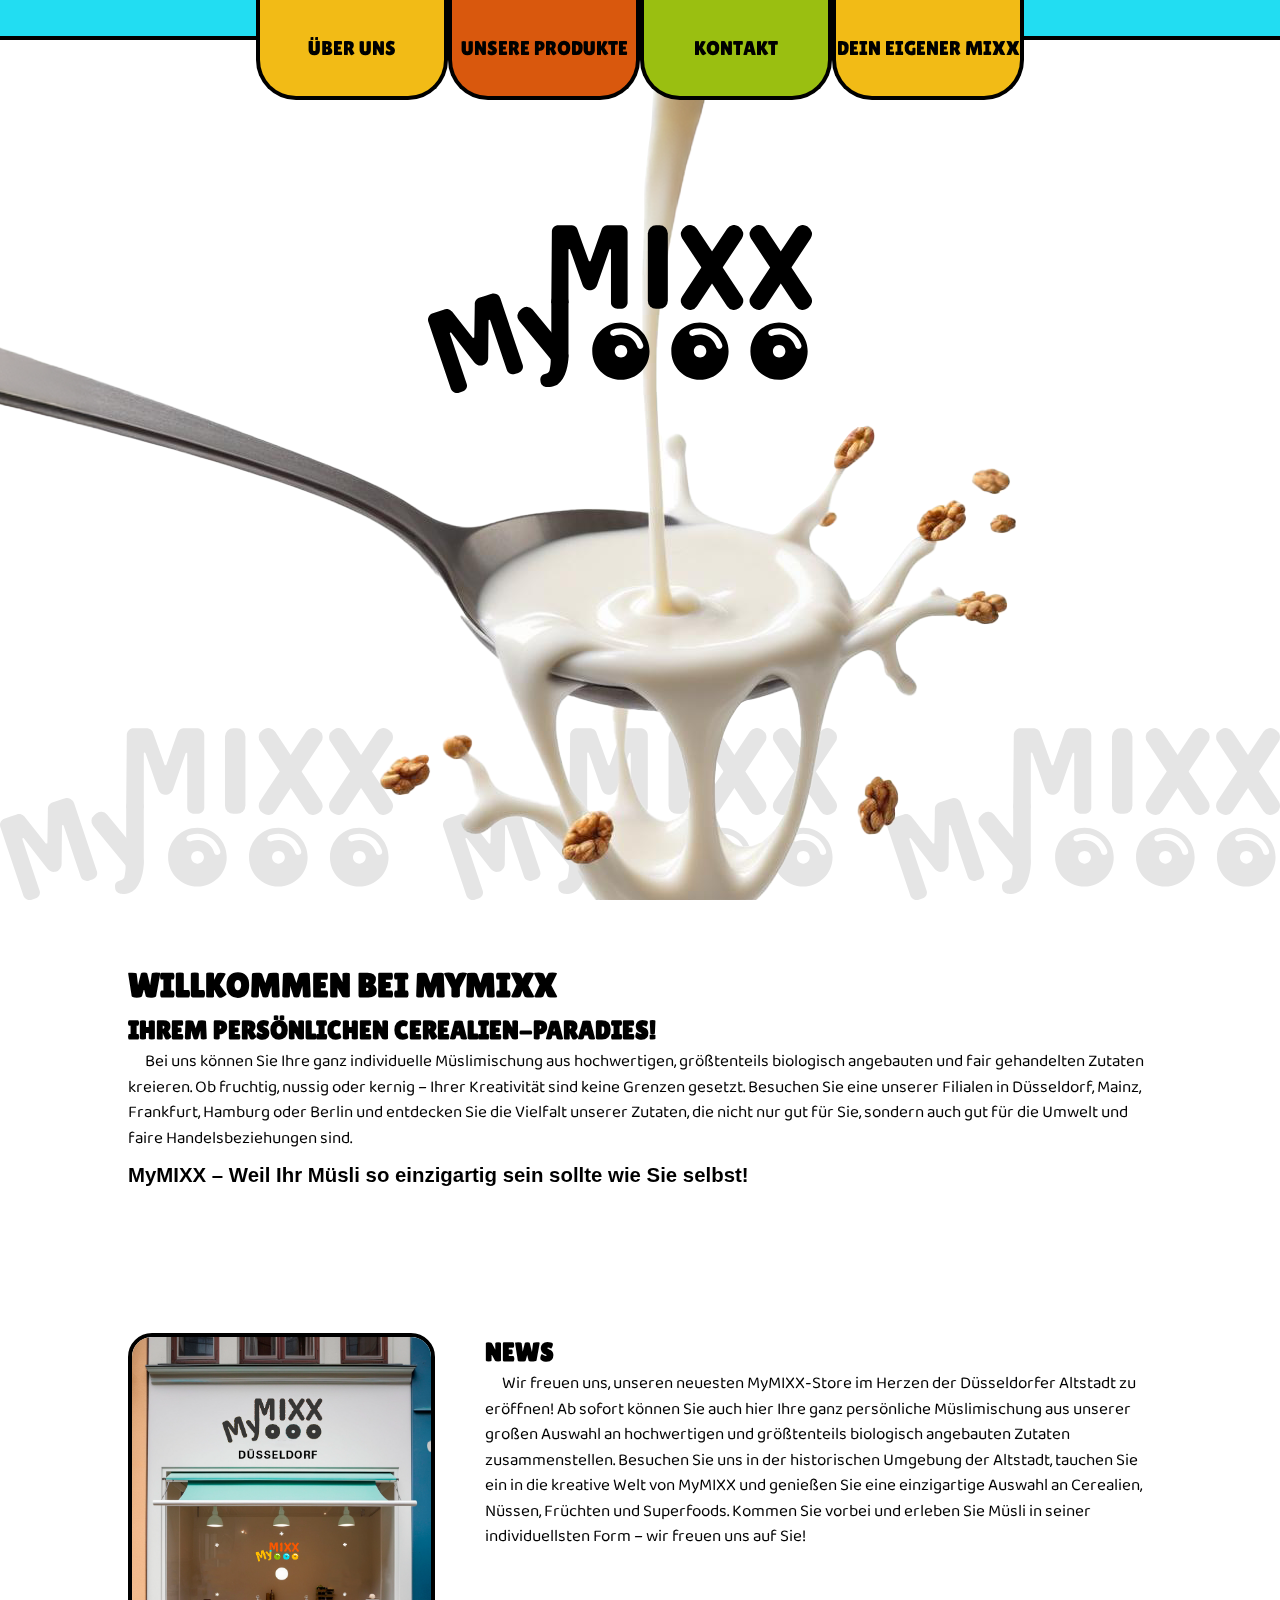
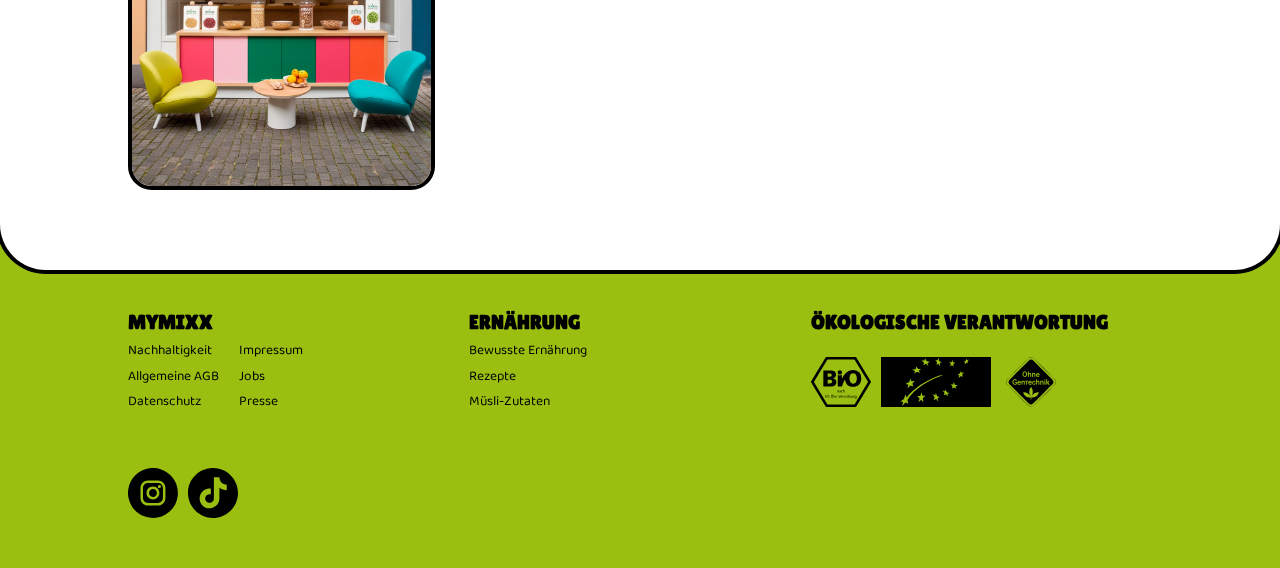
<file: index.html>
<!DOCTYPE html>
<html lang="de">
<head>
    <meta charset="UTF-8">
    <meta name="viewport" content="width=device-width, initial-scale=1.0">
    <title>My Mixx - Startseite</title>
    <link rel="stylesheet" href="css/main-style.css">
    <link rel="stylesheet" href="css/var.css">
    <link rel="stylesheet" href="css/formular.css">
    
    <link rel="shortcut icon" href="./img/logo-mymixx_2024_FI.png" type="image/x-icon">
</head>
<body>
    <nav>
        <ul>
            <li class="uns yellow"><a href="./html/unternehmen.html">Über Uns</a></li>
            <li class="prod orange"><a href="./html/produkte.html">Unsere Produkte</a></li>
            <li class="kon green"><a href="./html/kontakt.html">Kontakt</a></li>
            <li class="konfigurator yellow"><a href="./bestell.html">Dein eigener Mixx</a></li>
        </ul>
    </nav>

    <header>
        <h1>MyMIXX</h1>

        <div id="logo">
            <img src="assets/logo.svg" alt="MyMixx Logo">
        </div>

        <div id="cover">
            <img src="assets/cover.png" alt="cover">
        </div>

        <div class="logo-pattern vh200 only-desktop only-desktop-pattern">
            <img src="assets/logo.svg" alt="logo" class="pattern">
            <img src="assets/logo.svg" alt="logo" class="pattern">
            <img src="assets/logo.svg" alt="logo" class="pattern">
        </div>

    </header>

    
<!--     <div class="konfigbtn">
        <a href="./bestell.html">
            <figure>
                <img src="./img/konfigbtn.svg" alt="Button zum Müslikonfigurator">
            </figure>
        </a>
    </div> -->

    <div id="contentwrap">
        <main>
            <h1>Willkommen bei MyMIXX</h1>
            <h2>Ihrem persönlichen Cerealien-Paradies!</h2>
            <p>Bei uns können Sie Ihre ganz individuelle Müslimischung aus hochwertigen, größtenteils biologisch angebauten und fair gehandelten Zutaten kreieren. Ob fruchtig, nussig oder kernig – Ihrer Kreativität sind keine Grenzen gesetzt. Besuchen Sie eine unserer Filialen in Düsseldorf, Mainz, Frankfurt, Hamburg oder Berlin und entdecken Sie die Vielfalt unserer Zutaten, die nicht nur gut für Sie, sondern auch gut für die Umwelt und faire Handelsbeziehungen sind.</p>
            <p class="claim">MyMIXX – Weil Ihr Müsli so einzigartig sein sollte wie Sie selbst!</p>
        </main>
        
        <aside>
            <figure>
                <img src="./img/store_duesseldorf_1.png" alt="Unser neuer Store in Düsseldorfs Altstadt">
            </figure>
            <h2>News</h2>
            <p>Wir freuen uns, unseren neuesten MyMIXX-Store im Herzen der Düsseldorfer Altstadt zu eröffnen! Ab sofort können Sie auch hier Ihre ganz persönliche Müslimischung aus unserer großen Auswahl an hochwertigen und größtenteils biologisch angebauten Zutaten zusammenstellen. Besuchen Sie uns in der historischen Umgebung der Altstadt, tauchen Sie ein in die kreative Welt von MyMIXX und genießen Sie eine einzigartige Auswahl an Cerealien, Nüssen, Früchten und Superfoods. Kommen Sie vorbei und erleben Sie Müsli in seiner individuellsten Form – wir freuen uns auf Sie!</p>
        </aside>
    </div>

    <footer>
        <div class="footer-border-radius"></div>
        <div id="footwrap">
            <section id="mymixx">
                <h3>MyMIXX</h3>
                <div class="ul-row">
                    <ul>
                        <li><a href="">Nachhaltigkeit</a></li>
                        <li><a href="">Allgemeine AGB</a></li>
                        <li><a href="">Datenschutz</a></li>
                    </ul>
    
                    <ul>
                        <li><a href="">Impressum</a></li>
                        <li><a href="">Jobs</a></li>
                        <li><a href="">Presse</a></li>
                    </ul>
                </div>
            </section>

            <section id="ernaehrung">
                <h3>Ernährung</h3>
                <ul>
                    <li><a href="">Bewusste Ernährung</a></li>
                    <li><a href="">Rezepte</a></li>
                    <li><a href="">Müsli-Zutaten</a></li>
                  </ul>
            </section>

            <section id="siegel">
                <h3>Ökologische Verantwortung</h3>
                <ul>
                    <li><a href=""><img src="./img/okolog-siegel-deutsches-bio-siegel.svg" alt="Biosiegel 1"></a></li>
                    <li><a href=""><img src="./img/okolog-smb_biosiegel-euroblatt.svg" alt="Biosiegel 2"></a></li>
                    <li><a href=""><img src="./img/okolog-ohne-gentechnik-logo.svg" alt="Biosiegel 3"></a></li>
                  </ul>
            </section>

            <section id="socmed">
                <ul>
                    <li><a href=""><img src="./img/social-instagram.svg" alt="Instagram"></a></li>
                    <li><a href=""><img src="./img/social-tiktok.svg" alt="TikTok"></a></li>
                </ul>
            </section>
        </div>
    </footer>
</body>
</html>
</file>
<file: css/main-style.css>
* {
    margin: 0; padding: 0;
    border: none; text-decoration: none;
    list-style-type: none; box-sizing: border-box;
    line-height: 1.5;
}

html {
    height: 100vh;
    font-size: 17px;
}

body {
    color: black;
    box-sizing: content-box;
    font-family: "Baloo Thambi 2", system-ui;
}

nav {
    position: absolute;
    width: 100%; height: 40px;
    border-bottom: solid 4px black;
    background-color: var(--blue);
    display: flex; flex-direction: row;
    justify-content: center;
}

nav ul {
    width: 60%;
    display: flex; flex-direction: row;
    justify-content: space-between;
}

nav ul li {
    width: 200px; height: 100px ;
    font-family: "Lilita One", serif;
    text-transform: uppercase; text-align: center;
    border-radius: 0 0 40px 40px;
    border: solid 4px black; border-top: none;
    cursor: pointer;

    display: flex;
    justify-content: center; align-items: center;
    & a {
        color: black;
        font-size: var(--text-M);
    }
}

nav ul li:last-of-type {
    margin-right: 0;
}

nav ul li:hover {
    height: 150px;
    transition-duration: 1s;
}

.blue {background-color: var(--blue);}
.yellow {background-color: var(--yellow);}
.orange {background-color: var(--orange);}
.green {background-color: var(--green);}


header {
    height: 100vh;
    overflow: hidden;
}

header h1 {
    display: none;
}

#logo{
    position: absolute;
    width: 30%;
    top: 25vh;
    left: calc(50% - 20px); transform: translateX(-50%);
}

#cover{
    display: flex;
    justify-content: center; align-items: center;
    width: 100%; height: 100%;
    z-index: 50;
}

div#contentwrap {
    width: 80%;
    max-width: 75rem;
    margin: 60px auto 0;
    display: flex; flex-direction: column;
    gap: 2rem;
}



h2, h1, h3 {
    font-family: "Lilita One", serif;
    text-transform: uppercase;
}

main p, aside p {
    margin-bottom: 0.5rem;
    text-indent: 1rem;
}

main p.claim {
    font-weight: 600;
    font-size: 1.2rem;
    font-family: 'Noto_ital', sans-serif;
    text-indent: 0;
}

aside {
    margin-top: 100px;
    width: 100%;
}

aside figure {
    width: 30%;
}

aside figure img {
    width: 100%;
    border-radius: 24px;
    border: 4px solid black;
    float: left; margin-right: 50px;
}

footer {
    height: fit-content;
    background-color: var(--green);
    margin-top: 2rem;
    overflow: hidden;
    padding-bottom: 50px;
}

#footwrap {
    width: 80%;
    max-width: 75rem;
    margin: 0 auto;
    display: grid;
    grid-template-columns: 1fr 1fr 1fr;
}

footer section {
    margin-top: 2rem;
    height: fit-content;
}

.ul-row{
    display: flex; flex-direction: row;
    gap: 20px;
}

footer section ul li a {
    color: black;
    font-size: 0.8rem;
}

footer section#siegel ul, footer section#socmed ul  {
    margin-top: 20px;
    display: flex; flex-direction: row;
    height: 50px; gap: 10px;
}

footer section ul li a img {
    height: 100%;
}
.konfigbtn {
    width: 200px;
    position: absolute;
    right: 10% !important; 
    top: 33vh;
}
.konfigbtn:hover {
    animation: rotate-shake 0.5s ease-in-out;
    transform: scale(1.05);
}

@keyframes rotate-shake {
    0% { transform: rotate(0deg) translateX(0) scale(1.05); }
    25% { transform: rotate(-5deg) translateX(-5px) scale(1.05); }
    50% { transform: rotate(5deg) translateX(5px) scale(1.05); }
    75% { transform: rotate(-5deg) translateX(-5px) scale(1.05); }
    100% { transform: rotate(0deg) translateX(0) scale(1.05); }
}


.footer-border-radius{
    width: calc(100% + 8px); height: 50px;
    margin-left: -4px;
    background-color: white;
    border-radius: 0 0 100px 100px;
    border: 4px black solid;
    border-top: none;
}
</file>
<file: css/var.css>
@import url('https://fonts.googleapis.com/css2?family=Lilita+One');
@import url('https://fonts.googleapis.com/css2?family=Baloo+Thambi+2:wght@400..800&display=swap');


:root{
    --yellow: #F2BB16;
    --orange: #D9580D;
    --green: #9ABF11;
    --blue: #22DDF2;
    --dark: darkslategrey;



    --text-S: 12px;
    --text-default: 15px;
    --text-M: 20px;
    --text-L: 25px;
    --text-XL: 30px;
    --text-XXL: 40px;
}
</file>
<file: css/formular.css>
.formular-background{
    position: absolute;
    top: 100vh;
    overflow: hidden;
    height: -webkit-fill-available;
    height: 100vh; width: 100vw;
    background-color: white;


    display: flex; flex-direction: row;
}


.formular-beleg-container{
    width: 50%; height: 100%;

    display: flex; flex-direction: column;
    justify-content: center; align-items: center;
}

.formular-beleg-container .relative{
    overflow: hidden;
    overflow: auto; white-space: nowrap;
    scrollbar-width: none;
    -ms-overflow-style: none;
    padding-bottom: 20px;
}

.formular-beleg{
    background-color: white;
    border: 1px solid black; border-radius: 30px;
    width: 70%; height: 70%;
}


.formular-container{
    display: flex; flex-direction: column;
    justify-content: center; align-items: start;
}


.formular-background h1{
    font-family: "Lilita One", serif;
    text-transform: uppercase;

    margin-bottom: 50px;
}


.label-input{
    display: flex; flex-direction: column;

    width: 350px;
    margin-bottom: 15px;
}


.label-input input, .label-input select{
    border: 1px solid black; border-radius: 12px;
    background-color: white; appearance: none;
    height: 50px; color: black;

    padding-left: 20px;
    font-size: 16px;
}

.label-input input:hover, .label-input input:focus, .label-input select:focus{
    outline: none;
    border: 2px solid var(--green); border-radius: 12px;
}

.relative{
    position: relative;
}

.alarm-right{
    position: absolute; right: 0; top: 3px;
    font-size: 13px;
    color: red;
}

.alarm-left{
    position: absolute; left: 10px; bottom: -22px;
    font-size: 13px;
    color: red;
    white-space: nowrap;
}




.abhol-container{
    display: flex; flex-direction: row;
    gap: 30px;
}

.abhol-container .label-input{
    width: 160px;
}


.formular-beleg img{
    width: 50%;
    margin: auto;
}

.formular-beleg .img{
    width: 100%;
    height: 30%;
    display: flex; flex-direction: column;
    justify-content: center; align-items: center;
}

.formular-beleg .total-container{
    margin-top: 10px;
}

.beleg-price-formular{
    display: flex; flex-direction: column;
    justify-content: space-between;
}

.beleg-price-formular .list{
    display: flex; flex-direction: column;
    align-items: end;
    gap: 5px;
}


.beleg-price{
    display: flex; flex-direction: column;
    justify-content: flex-start; align-items: flex-start;
}
.total-price {

    transform: translateY(-50%);

    font-size: 30px; font-weight: 700;
    background-color: var(--orange);
    padding: 0 20px; border-radius: 100px;
    transform: rotate(-7deg);
    margin-left: 90px;
    margin-top: -50px;
}

.price-container{
    display: flex; flex-direction: column;
    align-items: flex-end;

    gap:5px;
    font-size: 20px;
    width: 100%;
}

.price-container button, .beleg-price-formular button{
    background-color: transparent; border: none;
    font-size: 20px;
}

.price-container i, .beleg-price-formular i{
    background-color: var(--orange); color: black;
    border-radius: 50px; padding:  0;
}

.price-container i:hover{
    background-color: transparent; color: white;
    font-size: 22px;
    margin-left: -1px; margin-right: -1px;
}

.beleg-price-formular i:hover{
    background-color: transparent; color: black;
    font-size: 22px; font-weight: 600;
    margin-left: -1px; margin-right: -1px;
}

.product-name-price-container{
    display: flex; flex-direction: row;
    gap: 15px;
}

.titel{
    font-size: 25px; font-weight: 700;
}

.product-name-price-container p{
    font-size: 20px; font-weight: 700;
}

.total-div{
    position: relative;
    width: fit-content;
}

.total-price-formular{
    position: absolute;
    top: -20%; right: -140px; transform: translateY(-50%);

    font-size: 30px; font-weight: 700;
    background-color: var(--green);
    padding: 0 20px; border-radius: 100px;
    transform: rotate(-7deg);
}

.dash-black::before{
    background: repeating-linear-gradient(
        to right,
        black,
        black 10px,
        transparent 10px,
        transparent 20px
    );
}


#back{
    position: absolute;
    background-color: transparent;
    border: none;

    top: 5vh; left: calc(7.5vw - 23px);

    display: flex; flex-direction: row;
    align-items: center;
    gap: 5px;

    font-family: "Lilita One", serif;
    font-size: 30px; text-transform: uppercase;
    color: black;
    padding: 5px 20px;
    border: 3px solid transparent; border-radius: 50px;
}

#back:hover{
    background-color: var(--green);
    border: 3px solid black;
}


#bestellen-submit{
    right: 7.5vw;
}


#day, #hour {
    color: rgb(202, 202, 202);
}




.logo-pattern {
    z-index: -5;
    display: flex; flex-direction: row;
    position: absolute; bottom: 0!important;
    width: 100vw;
    gap: 50px;
}

.logo-pattern .pattern {
    opacity: 0.1;
    flex-grow: 1;
    width: calc(25% - 50px); height: auto;
    object-fit: cover;
}

.z-index50 {
    z-index: 50;
}

.vh200{
    bottom: 0;
}

.only-mobile{
    display: none!important;
    bottom: 0;
}

.only-desktop-pattern{
    position: fixed!important;
}


.z-index100{
    z-index: 100;
}
</file>
